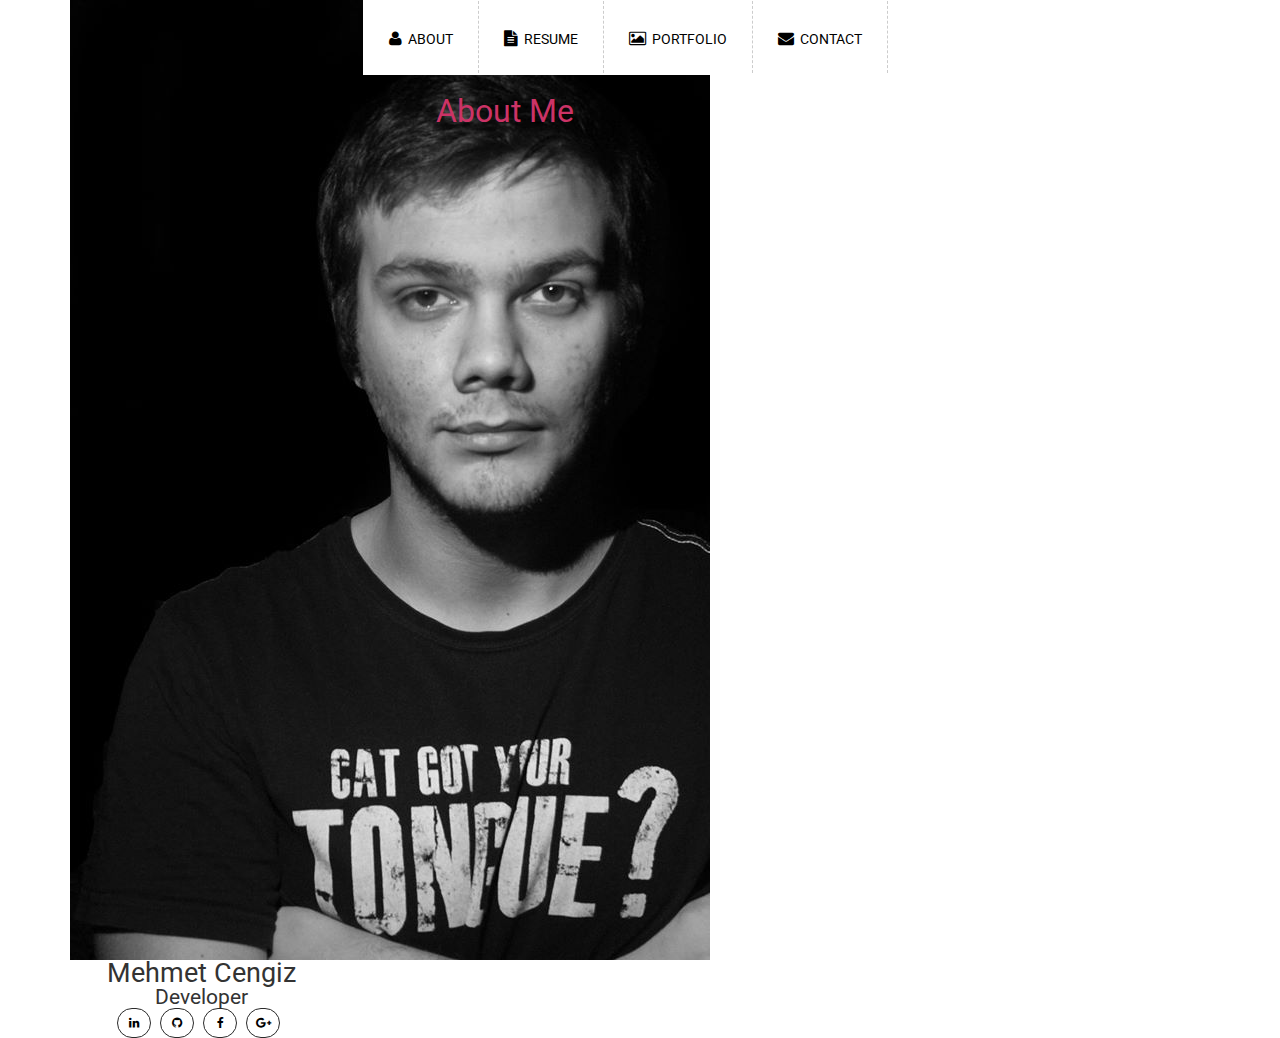
<file: index.html>
<!DOCTYPE html>
<html lang="en">
<html>
<head>
	<title>Mehmet Cengiz</title>
	
	<meta charset="utf-8">
	<meta http-equiv="X-UA-Compatible" content="IE=edge">
	<meta name="viewport" content="width=device-width, initial-scale=1">

	<!-- Default Css -->
	<link rel="stylesheet" type="text/css" href="css/default.css">
	<!-- Bootstrap Css -->
	<link href="bower_components/bootstrap/dist/css/bootstrap.min.css" rel="stylesheet">
	<!-- Reset Css -->
	<link rel="stylesheet" type="text/css" href="css/reset.css">
	<!-- Font -->
	<link href="https://fonts.googleapis.com/css?family=Roboto:400,700,900" rel="stylesheet">
	<!-- Font Awesome -->
	<link rel="stylesheet" type="text/css" href="bower_components/font-awesome/font-awesome-4.6.3/css/font-awesome.min.css">

</head>
<body>
	<!-- background image -->
	<div class="mec-backimg">
		
	</div> 

	<!-- Navbar , Profile -->
	<div class="container">
		<div class="row mec-profile-nav">
			<!-- Profile Picture -->
			<div class=" col-md-3 mec-profile">
				<div class="row">
					<div class="col-md-12 text-center">
						<img src="assets/img/mehmet.jpg">
					</div>

					<div class="col-md-12 text-center mec-profile-name">
						<h2>Mehmet Cengiz</h2>
					</div>

					<div class="col-md-12 text-center mec-profile-subname">
						<h3>Developer</h3>
					</div>

					<div class="col-md-12 text-center social-icons">
						<a class="mec-social-icons" href=""><i class="fa fa-linkedin" aria-hidden="true"></i></a>
						<a class="mec-social-icons" href=""><i class="fa fa-github" aria-hidden="true"></i></a>
						<a class="mec-social-icons" href=""><i class="fa fa-facebook" aria-hidden="true"></i></a>
						<a class="mec-social-icons" href=""><i class="fa fa-google-plus" aria-hidden="true"></i></a>
					</div>

				</div>

			</div> <!--End Profile Picture-->

			<div class="col-md-9 mec-navmain-col text-left">
				<!-- NavBAR -->
				<div class="row">
					<div class="col-md-12 mec-nav-col">	
						
							<div class="navbar navbar-default">
									<ul class="nav navbar-nav navbar-left">
										<li><a href="#"><i class="fa fa-user" aria-hidden="true"></i><span>ABOUT</span></a></li>
										<li><a href="#"><i class="fa fa-file-text" aria-hidden="true"></i><span>RESUME</span></a></li>
										<li><a href="#"><i class="fa fa-picture-o" aria-hidden="true"></i><span>PORTFOLIO</span></a></li>
										<li><a href="#"><i class="fa fa-envelope" aria-hidden="true"></i><span>CONTACT</span></a> </li>
									</ul>	
							</div>


							<!-- <a class="active" href="#"><i class="fa fa-user" aria-hidden="true"></i><span>ABOUT</span></a>
							<a href="#"><i class="fa fa-file-text" aria-hidden="true"></i><span>RESUME</span></a>
							<a href="#"><i class="fa fa-picture-o" aria-hidden="true"></i><span>PORTFOLIO</span></a>
							<a href="#"><i class="fa fa-envelope" aria-hidden="true"></i><span>CONTACT</span></a> -->
						</nav>
					</div>
				</div><!--NavBar-->
				

				
				<!-- Main Page -->
				<div class="row mec-mainpage">
					<div class="col-md-12">
						<div class="row ">
							<div class="col-md-offset-1 col-md-10">	
								<!-- Main Page Header************************************ -->
								<div class="row mec-main-top-padding">
									<div class="col-md-12 text-left mec-about-me">
										<h1>About Me</h1>
									</div>
								</div>
							</div>
						</div>

						<div class="row mec-hr mec-main-top-padding"></div> <!--Dashed Line-->

						<div class="row">
							<div class="col-md-offset-1 col-md-10">
								<div class="row mec-main-top-padding">
									<div class="col-md-12 text-left">

										<!-- Page Content ***************************** -->

									</div>
								</div>
							</div>
						</div>

						
						<div class="row mec-hr mec-main-top-padding"></div> <!--Dashed Line-->







					</div>
				</div>



			</div>
		</div>
	</div>
	

	<!-- Bootstrap, Jquery -->
	<script scr="bower_components/bootstrap/dist/js/bootstrap.min.js"></script>
	<script scr="bower_components/jquery/dist/jquery.min.js"></script>
</body>
</html>
</file>
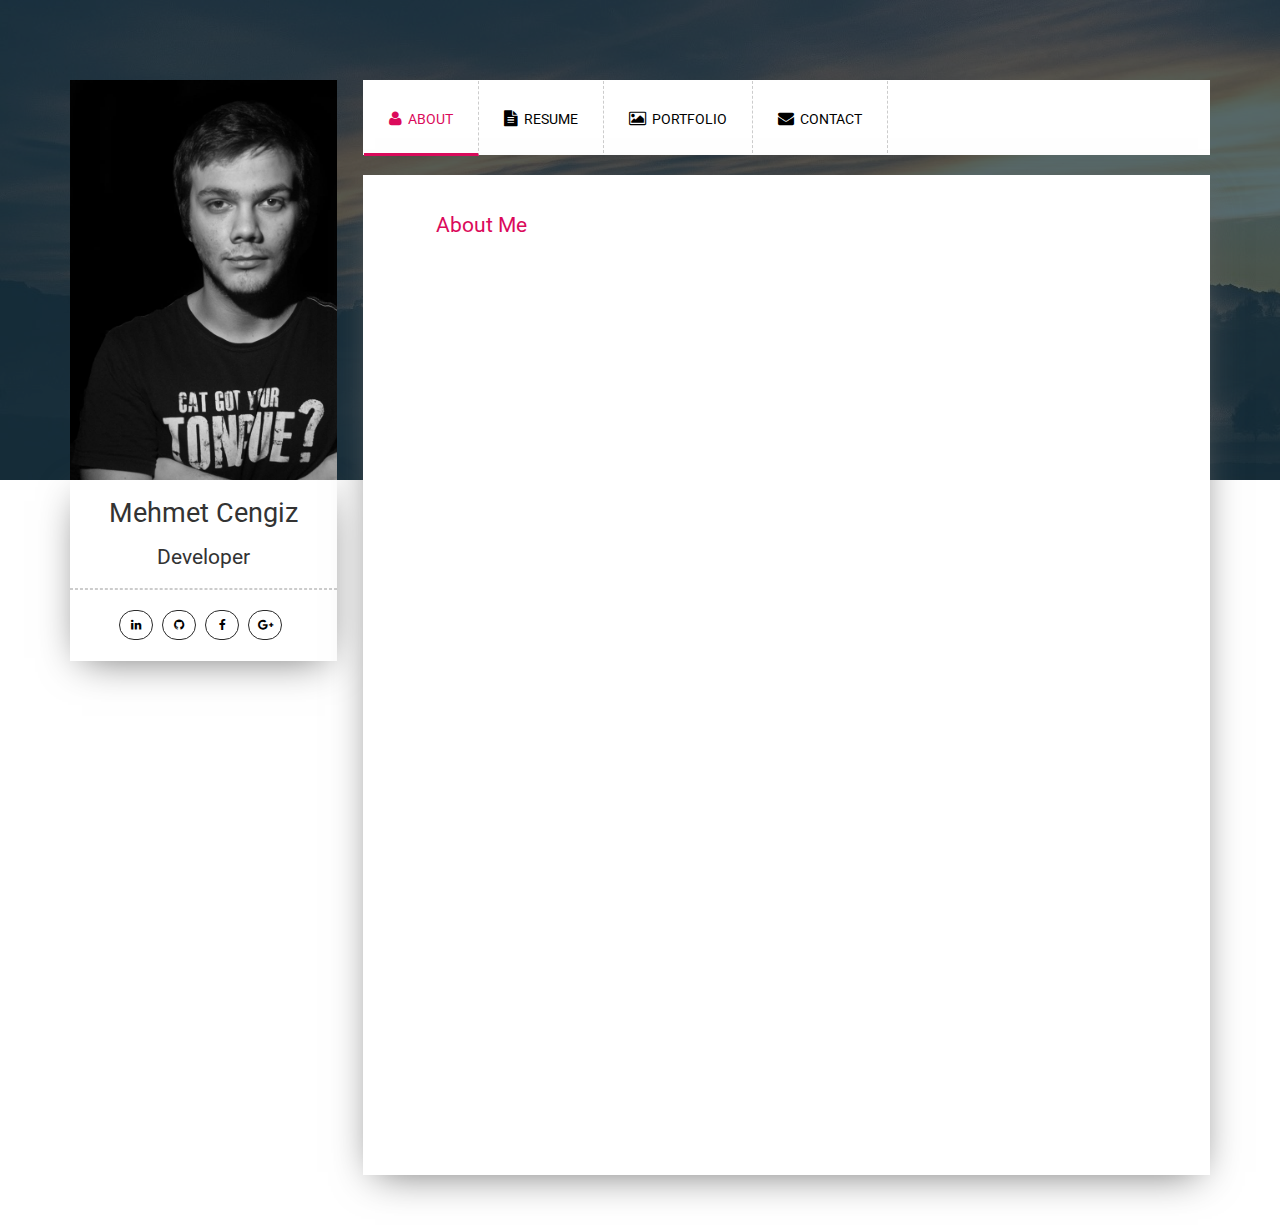
<file: backup.html>
<!DOCTYPE html>
<html lang="en">
<html>
<head>
	<title>Mehmet Cengiz</title>
	
	<meta charset="utf-8">
	<meta http-equiv="X-UA-Compatible" content="IE=edge">
	<meta name="viewport" content="width=device-width, initial-scale=1">

	<!-- Default Css -->
	<link rel="stylesheet" type="text/css" href="css/default.css">
	<!-- Bootstrap Css -->
	<link href="bower_components/bootstrap/dist/css/bootstrap.min.css" rel="stylesheet">
	<!-- Reset Css -->
	<link rel="stylesheet" type="text/css" href="css/reset.css">
	<!-- Font -->
	<link href="https://fonts.googleapis.com/css?family=Roboto:400,700,900" rel="stylesheet">
	<!-- Font Awesome -->
	<link rel="stylesheet" type="text/css" href="bower_components/font-awesome/font-awesome-4.6.3/css/font-awesome.min.css">

</head>
<body>
	<!-- background image -->
	
	<div class="background-img">
		<div class="background-img-trans">
			
		</div>

	</div> 

	<div class="wrapper">
			<!-- Navbar , Profile -->
		<div class="container">
			<div class="row">
				<div class="col-md-3">
					<div class="row ">
						<div class="col-md-12 text-center">
							<img class="profile-image" src="assets/img/mehmet.jpg">
						</div>
					</div>

					<div class="row profile-card">
						<div class="col-md-12 text-center profile-name-title profile-top-margin">
							<h2>Mehmet Cengiz</h2>
						</div>

						<div class="col-md-12 text-center profile-subtitle profile-top-margin">
							<h3>Developer</h3>
						</div>
						<div class="col-md-12 profile-hr profile-top-margin">
							
						</div>
						<div class="col-md-12 text-center social-icons profile-top-margin">
							<a href=""><i class="fa fa-linkedin" aria-hidden="true"></i></a>
							<a href=""><i class="fa fa-github" aria-hidden="true"></i></a>
							<a href=""><i class="fa fa-facebook" aria-hidden="true"></i></a>
							<a href=""><i class="fa fa-google-plus" aria-hidden="true"></i></a>
						</div>
						<div class="col-md-12 profile-top-margin">
						</div>
					</div>

				</div> <!--End Profile Picture-->

				<div class="col-md-9">
					<!-- NavBAR -->
					<div class="row">
						<div class="col-md-12">	
							<div class="navbar navbar-default">
								<ul class="nav navbar-nav navbar-left">
									<li class="myactive"><a href="#"><i class="fa fa-user" aria-hidden="true"></i><span >ABOUT</span></a></li>
									<li><a href="#"><i class="fa fa-file-text" aria-hidden="true"></i><span>RESUME</span></a></li>
									<li><a href="#"><i class="fa fa-picture-o" aria-hidden="true"></i><span>PORTFOLIO</span></a></li>
									<li><a href="#"><i class="fa fa-envelope" aria-hidden="true"></i><span>CONTACT</span></a> </li>
								</ul>	
							</div>
						</div>
					</div><!--NavBar-->

					<!-- Main Page -->
					<div class="row">
						<div class="col-md-12">
							<div class="main-background">
								<div class="row ">
									<div class="col-md-offset-1 col-md-10">	
										<!-- Main Page Header************************************ -->
										<div class="row">
											<div class="col-md-12 text-left main-top-margin">
												<h3 class="main-header">About Me</h3>
											</div>
										</div>
									</div>
							</div>

							<div class="row"></div> <!--Dashed Line-->

							<div class="row">
								<div class="col-md-offset-1 col-md-10">
									<div class="row">
										<div class="col-md-12 text-left">

											<!-- Page Content ***************************** -->

										</div>
									</div>
								</div>
							</div>
							</div>
							

							
							<div class="row"></div> <!--Dashed Line-->







						</div>
					</div>
				</div>

			</div>
		</div>
	
	</div>
	<!-- Bootstrap, Jquery -->
	<script scr="bower_components/bootstrap/dist/js/bootstrap.min.js"></script>
	<script scr="bower_components/jquery/dist/jquery.min.js"></script>
</body>
</html>
</file>
<file: css/default.css>
a{
    color:black !important;
}

/*Variabiles*/
/*element{
    --main-sec-color:#CC3366;
}*/


.background-img{
    background-image: url("../assets/img/parallax.jpg");
}
.background-img-trans{
    background-color:rgba(14,46,64,0.7);
    height: 480px;
}

.mec-about-me h1{
    color:#CC3366;
}




/*Phone*/
@media (max-width: 480px) {
    .mec-parallax{
        height: 100px;
    }
    .mec-backimg{

    }
}
/*Phone to Tab*/
@media (min-width: 481px) and (max-width: 767px) { 
    .mec-backimg{
        height: 100px;
    }
} 
/*Tablet*/
@media (min-width: 767px) and (max-width: 991px) { 
    .mec-backimg{
        height: 100px;
    }
}  
/*Desktop smaller screen*/
@media (min-width: 992px) and (max-width: 1199px) {
    .mec-backimg{
        height: 400px;
    }
}
/*Desktop bigger screen*/
@media (min-width: 1200px) {
h1{
    font-size:2em !important;
}
/*Common*/
h2{
    font-size: 1.7em !important;
}
h3{
    font-size: 1.3em !important;
}



/*Backgroun ımage*/
.background-img{
    height: 480px;
} 
.wrapper{
    margin-top: -400px;
}
/*Profile Image*/
.profile-image{
    height: 400px;
}

.profile-card{
    margin-right: -4px !important;    
    margin-left: 0px !important;
    -webkit-box-shadow: 0px 9px 39px -12px rgba(102,102,102,1);
    -moz-box-shadow: 0px 9px 39px -12px rgba(102,102,102,1);
    box-shadow: 0px 9px 39px -12px rgba(102,102,102,1);
}
.profile-name-title{
}
.profile-subtitle{

}
.social-icons{
}

.social-icons a{
    font-size: 12px;
    color: #2A2A2A;
    border: solid 1px #2A2A2A;
    -webkit-border-radius: 50px;
    -moz-border-radius: 50px;
    border-radius: 50px;
    width: 34px;
    display: inline-block;
    padding: 8px 0;
    margin-right: 5px;
    text-align: center;
}
.profile-hr{
    border:1px dashed #ccc;
}
.profile-top-margin{
    margin-top: 20px;
}


.navbar-default{
    background-color: #fff !important;
    border-color: #fff !important;
    height: 75px;
}
.navbar{
    border-radius: 0 !important;
}

    /*My Navbar Active*/
.myactive{
    color:#DB0A5B !important;
    border-bottom: 3px solid !important;
}
.myactive a span{
    color:#DB0A5B !important;
}
.myactive i{
    color:#DB0A5B !important;
}
    /*My Navbar Active End*/
.navbar ul li{
    padding-top: 13px;
    padding-bottom: 9px;
    padding-left: 10px;
    padding-right: 10px;
    border-right:1px dashed #ccc;
}
.navbar ul li a span{
    padding-left: 6px;
    font-size: 14px;
}
.navbar:hover{

}
/*.active{
    color:#CC3366 !important;
    margin-bottom: 24px !important;
    border-bottom: 3px solid !important;
}*/



/*Main background*/
.main-background{
    background-color: white;
    height: 1000px;
    -webkit-box-shadow: 0px 9px 39px -12px rgba(102,102,102,1);
    -moz-box-shadow: 0px 9px 39px -12px rgba(102,102,102,1);
    box-shadow: 0px 9px 39px -12px rgba(102,102,102,1);
    margin-bottom: 50px;
}
.main-top-margin{
    margin-top:40px;
}
.main-header{
    color:#DB0A5B;
}


}
</file>
